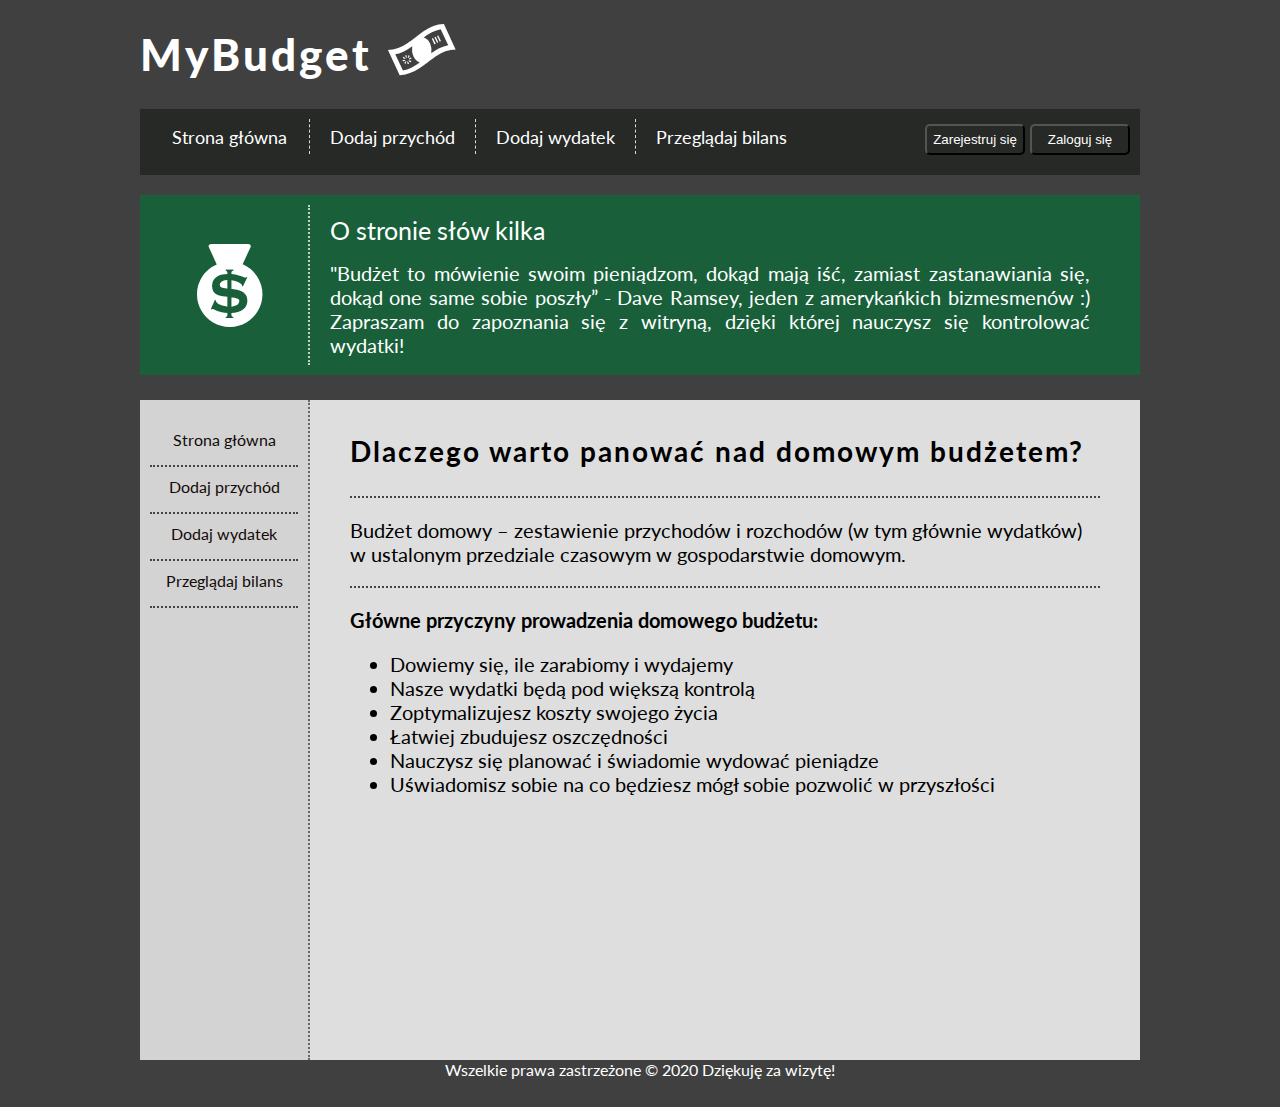
<file: index.html>
<!DOCTYPE html>
<html lang="pl">
<head>

	<meta charset="utf-8">
	<title>MyBudget</title>
	<meta name="description" content="Tutaj w łatwy sposób zapanujesz nad swoim domowym budżetem!">
	<meta name="keywords" content="finanse, budżet, pieniądze, jak zapanować, oblicz, wydatki, przychody, bilans, policz swoje finanse, miesięczne zestwienie, kontrola budżetu">
	<meta name="author" content="Przemysław Kapela">
	
	<meta http-equiv="X-Ua-Compatible" content="IE=edge,chrome=1">
	
	<link rel="stylesheet" href="main.css">
	<link rel="stylesheet" href="css/fontello.css">
	<link href='http://fonts.googleapis.com/css?family=Lato:400,900&subset=latin,latin-ext' rel='stylesheet' type='text/css'>
	
	<!--[if lt IE 9]>
	<script src="//cdnjs.cloudflare.com/ajax/libs/html5shiv/3.7.3/html5shiv.min.js"></script>
	<![endif]-->
	
</head>

<body>

	<header>
		<div id="logo">
			<h1>MyBudget</h1>
		</div>
		
		<div id="pic">
			<i class="icon-dollar"></i>
		</div>		
		
		<nav id="topnav">
		
			<div class="menu">
				<ol>
					<li><a href="#">Strona główna</a></li>
					<li><a href="#">Dodaj przychód</a></li>
					<li><a href="#">Dodaj wydatek</a></li>
					<li><a href="#">Przeglądaj bilans</a>
						<ul>
							<li><a href="#">Bierzący miesiąc</a></li>
							<li><a href="#">Poprzedni miesiąc</a></li>
							<li><a href="#">Ostatni rok</a></li>
							<li><a href="#">Niestandardowy</a></li>
						</ul>
					</li>	
				</ol>
				<div class="button">
					<button type="button">Zarejestruj się</button>
					<button type="button">Zaloguj się</button>
				</div>
				<div style="clear:both;"></div>
			</div>
			
		</nav>
	
	</header>
	<div id="topbar">
			<div id="topbarL">
				<i class="icon-money"></i>
			</div>
			<div id="topbarR">
				<span class="bigtitle">O stronie słów kilka</span>
				<div style="height: 16px;"></div>
				"Budżet to mówienie swoim pieniądzom, dokąd mają iść, zamiast zastanawiania się, dokąd one same sobie poszły” - Dave Ramsey, jeden z amerykańkich bizmesmenów :) Zapraszam do zapoznania się z witryną, dzięki której nauczysz się kontrolować wydatki!
			</div>
			<div style="clear:both;"></div>
	</div>
	<div id="container">		
		
		<div class="menuL">
			<div class="optionL"><a href="#">Strona główna</a></div>
			<div class="optionL"><a href="#">Dodaj przychód</a></div>
			<div class="optionL"><a href="#">Dodaj wydatek</a></div>
			<div class="optionL"><a href="#">Przeglądaj bilans</a></div>
		</div>
		
		<div id="content">
		
			<main>
			
				<article>
					
					<h2>Dlaczego warto panować nad domowym budżetem?</h2>
			
						<div class="dottedline"></div>
			
						Budżet domowy – zestawienie przychodów i rozchodów (w tym głównie wydatków) w ustalonym przedziale czasowym w gospodarstwie domowym.
			
						<div class="dottedline"></div>
						
						<h3>Główne przyczyny prowadzenia domowego budżetu:</h3>
						<ul class="pkt">
							<li>Dowiemy się, ile zarabiomy i wydajemy</li>
							<li>Nasze wydatki będą pod większą kontrolą</li>
							<li>Zoptymalizujesz koszty swojego życia</li>
							<li>Łatwiej zbudujesz oszczędności</li>
							<li>Nauczysz się planować i świadomie wydować pieniądze</li>
							<li>Uświadomisz sobie na co będziesz mógł sobie pozwolić w przyszłości</li>
						</ul>					
							
				</article>
			
			</main>
		</div>
		
		<footer>
			
			<div class="info">
				Wszelkie prawa zastrzeżone &copy; 2020 Dziękuję za wizytę!
			</div>
		
		</footer>
	</div>
</body>
</html>
</file>
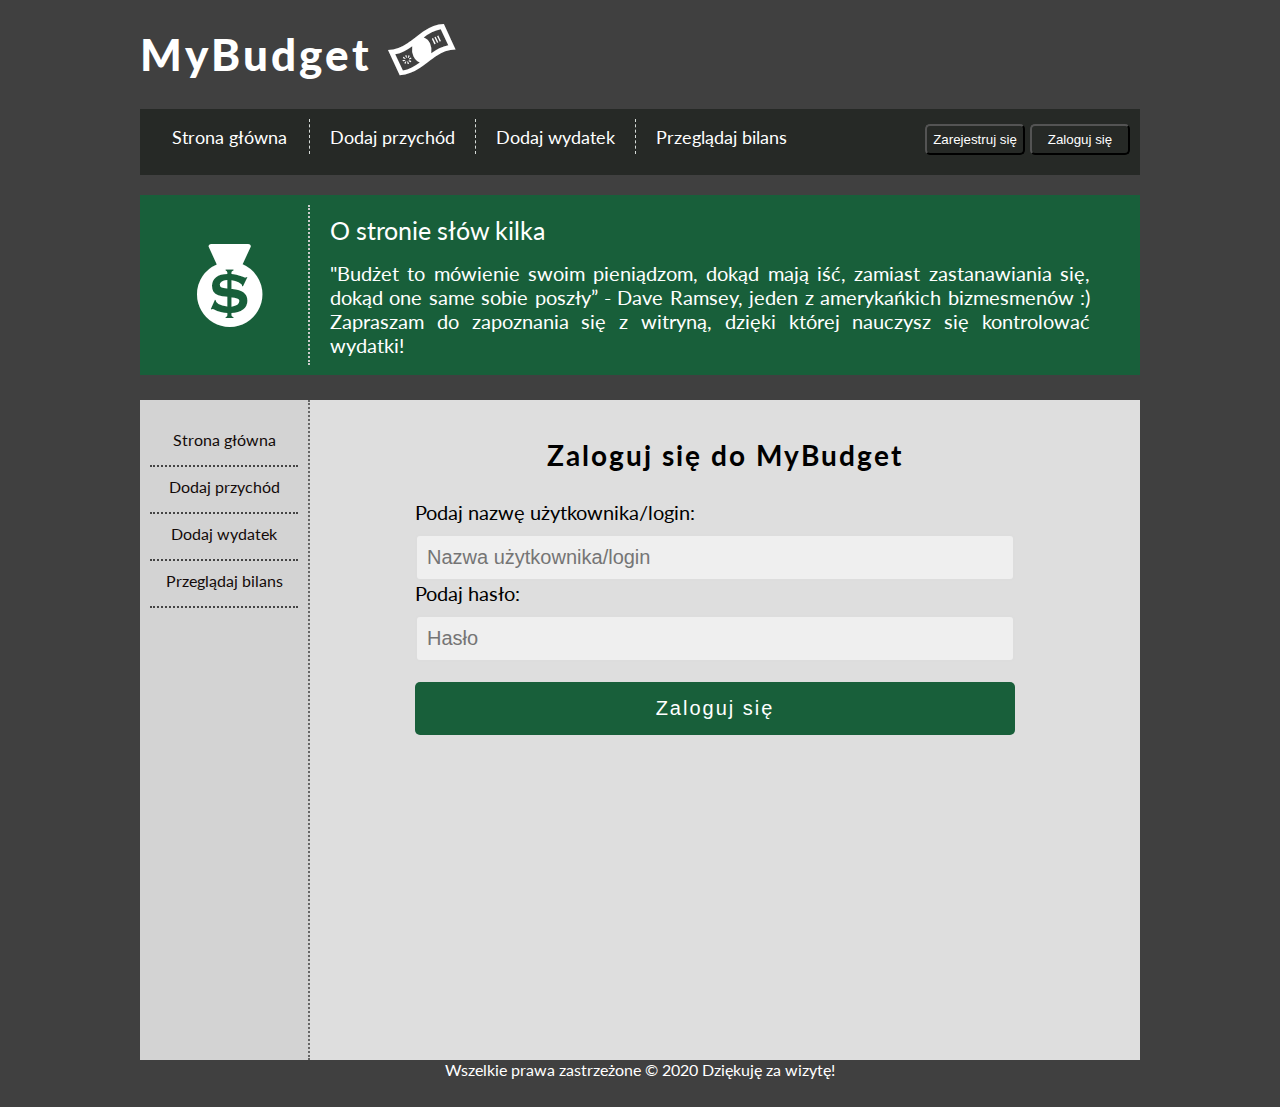
<file: loged.html>
<!DOCTYPE html>
<html lang="pl">
<head>

	<meta charset="utf-8">
	<title>MyBudget</title>
	<meta name="description" content="Tutaj w łatwy sposób zapanujesz nad swoim domowym budżetem!">
	<meta name="keywords" content="finanse, budżet, pieniądze, jak zapanować, oblicz, wydatki, przychody, bilans, policz swoje finanse, miesięczne zestwienie, kontrola budżetu">
	<meta name="author" content="Przemysław Kapela">
	
	<meta http-equiv="X-Ua-Compatible" content="IE=edge,chrome=1">
	
	<link rel="stylesheet" href="main.css">
	<link rel="stylesheet" href="css/fontello.css">
	<link href='http://fonts.googleapis.com/css?family=Lato:400,900&subset=latin,latin-ext' rel='stylesheet' type='text/css'>
	
	<!--[if lt IE 9]>
	<script src="//cdnjs.cloudflare.com/ajax/libs/html5shiv/3.7.3/html5shiv.min.js"></script>
	<![endif]-->
	
</head>

<body>

	<header>
		<div id="logo">
			<h1>MyBudget</h1>
		</div>
		
		<div id="pic">
			<i class="icon-dollar"></i>
		</div>		
		
		<nav id="topnav">
		
			<div class="menu">
				<ol>
					<li><a href="#">Strona główna</a></li>
					<li><a href="#">Dodaj przychód</a></li>
					<li><a href="#">Dodaj wydatek</a></li>
					<li><a href="#">Przeglądaj bilans</a>
						<ul>
							<li><a href="#">Bierzący miesiąc</a></li>
							<li><a href="#">Poprzedni miesiąc</a></li>
							<li><a href="#">Ostatni rok</a></li>
							<li><a href="#">Niestandardowy</a></li>
						</ul>
					</li>	
				</ol>
				<div class="button">
					<button type="button">Zarejestruj się</button>
					<button type="button">Zaloguj się</button>
				</div>
				<div style="clear:both;"></div>
			</div>
			
		</nav>
	
	</header>
	<div id="topbar">
			<div id="topbarL">
				<i class="icon-money"></i>
			</div>
			<div id="topbarR">
				<span class="bigtitle">O stronie słów kilka</span>
				<div style="height: 16px;"></div>
				"Budżet to mówienie swoim pieniądzom, dokąd mają iść, zamiast zastanawiania się, dokąd one same sobie poszły” - Dave Ramsey, jeden z amerykańkich bizmesmenów :) Zapraszam do zapoznania się z witryną, dzięki której nauczysz się kontrolować wydatki!
			</div>
			<div style="clear:both;"></div>
	</div>
	<div id="container">		
		
		<div class="menuL">
			<div class="optionL"><a href="#">Strona główna</a></div>
			<div class="optionL"><a href="#">Dodaj przychód</a></div>
			<div class="optionL"><a href="#">Dodaj wydatek</a></div>
			<div class="optionL"><a href="#">Przeglądaj bilans</a></div>
		</div>
		
		<div id="content">
		
			<main>
			
				<article>
				
					<div class="logoR">
						<p>Zaloguj się do MyBudget</p>
					</div>
					
					<form>
						
						<label class="date">Podaj nazwę użytkownika/login:<input type="text" placeholder="Nazwa użytkownika/login" onfocus="this.placeholder=''" onblur="this.placeholder='Nazwa użytkownika/login'" ></label>
						
						<label class="date">Podaj hasło:<input type="password" placeholder="Hasło" onfocus="this.placeholder=''" onblur="this.placeholder='Hasło'" ></label>
						
						<input type="submit" value="Zaloguj się">
			
					</form>
							
				</article>
			
			</main>
		</div>
		
		<footer>
			
			<div class="info">
				Wszelkie prawa zastrzeżone &copy; 2020 Dziękuję za wizytę!
			</div>
		
		</footer>
	</div>
</body>
</html>
</file>
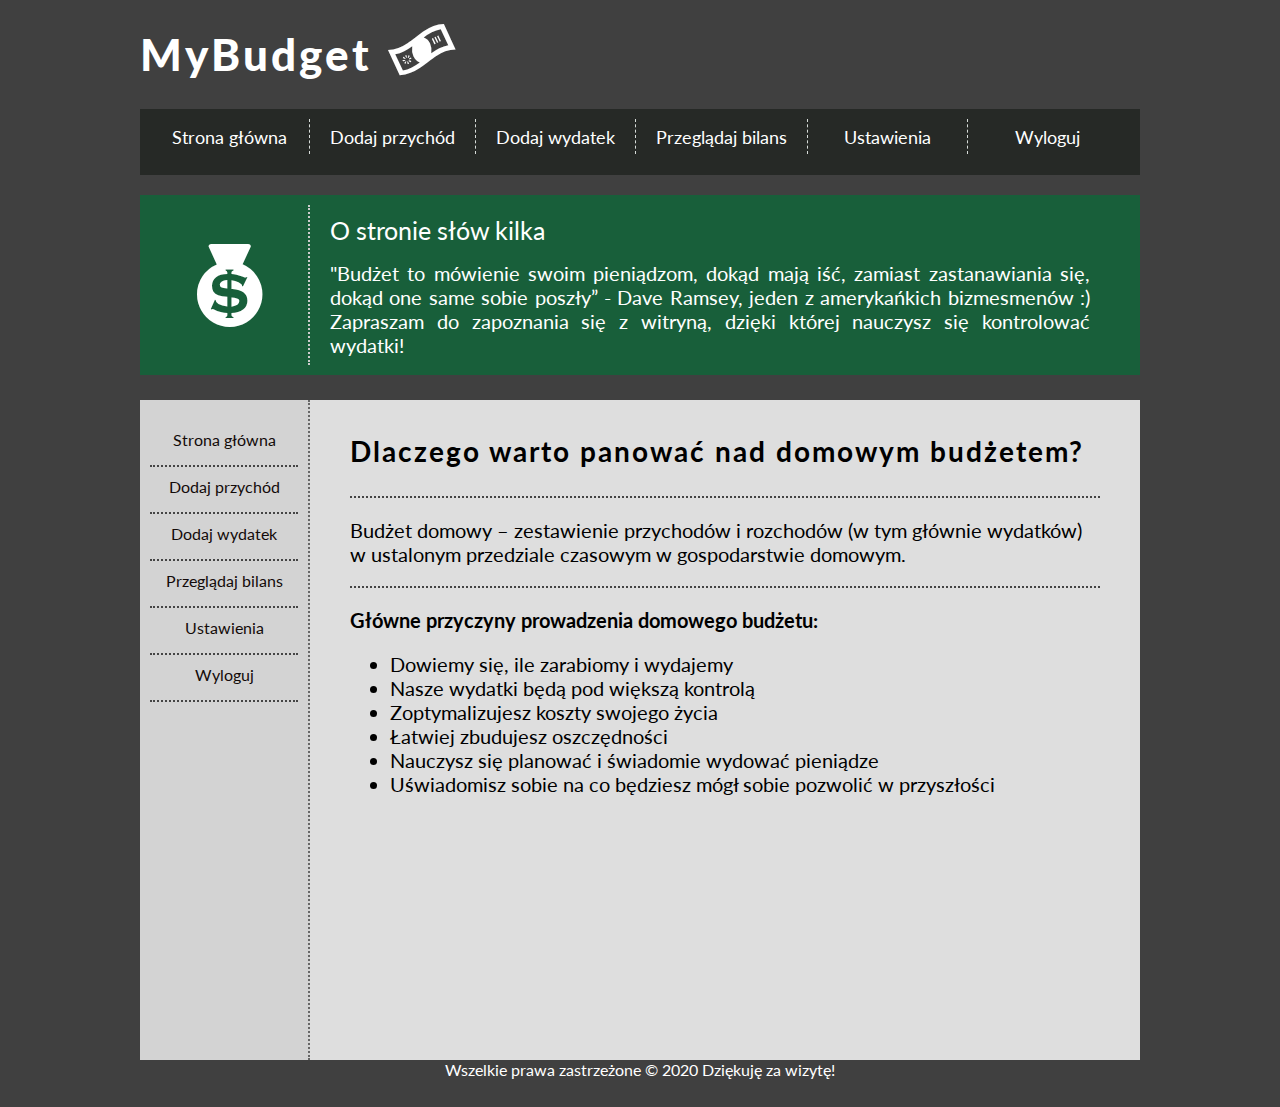
<file: mainMenu.html>
<!DOCTYPE html>
<html lang="pl">
<head>

	<meta charset="utf-8">
	<title>MyBudget</title>
	<meta name="description" content="Tutaj w łatwy sposób zapanujesz nad swoim domowym budżetem!">
	<meta name="keywords" content="finanse, budżet, pieniądze, jak zapanować, oblicz, wydatki, przychody, bilans, policz swoje finanse, miesięczne zestwienie, kontrola budżetu">
	<meta name="author" content="Przemysław Kapela">
	
	<meta http-equiv="X-Ua-Compatible" content="IE=edge,chrome=1">
	
	<link rel="stylesheet" href="main.css">
	<link rel="stylesheet" href="css/fontello.css">
	<link href='http://fonts.googleapis.com/css?family=Lato:400,900&subset=latin,latin-ext' rel='stylesheet' type='text/css'>
	
	<!--[if lt IE 9]>
	<script src="//cdnjs.cloudflare.com/ajax/libs/html5shiv/3.7.3/html5shiv.min.js"></script>
	<![endif]-->
	
</head>

<body>

	<header>
		<div id="logo">
			<h1>MyBudget</h1>
		</div>
		
		<div id="pic">
			<i class="icon-dollar"></i>
		</div>		
		
		<nav id="topnav">
		
			<div class="menu">
				<ol>
					<li><a href="#">Strona główna</a></li>
					<li><a href="#">Dodaj przychód</a></li>
					<li><a href="#">Dodaj wydatek</a></li>
					<li><a href="#">Przeglądaj bilans</a>
						<ul>
							<li><a href="#">Bierzący miesiąc</a></li>
							<li><a href="#">Poprzedni miesiąc</a></li>
							<li><a href="#">Ostatni rok</a></li>
							<li><a href="#">Niestandardowy</a></li>
						</ul>
					</li>
					<li><a href="#">Ustawienia</a></li>					
					<li><a href="#">Wyloguj</a></li>				
				</ol>

			</div>
			
		</nav>
	
	</header>
	<div id="topbar">
			<div id="topbarL">
				<i class="icon-money"></i>
			</div>
			<div id="topbarR">
				<span class="bigtitle">O stronie słów kilka</span>
				<div style="height: 16px;"></div>
				"Budżet to mówienie swoim pieniądzom, dokąd mają iść, zamiast zastanawiania się, dokąd one same sobie poszły” - Dave Ramsey, jeden z amerykańkich bizmesmenów :) Zapraszam do zapoznania się z witryną, dzięki której nauczysz się kontrolować wydatki!
			</div>
			<div style="clear:both;"></div>
	</div>
	<div id="container">		
		
		<div class="menuL">
			<div class="optionL"><a href="#">Strona główna</a></div>
			<div class="optionL"><a href="#">Dodaj przychód</a></div>
			<div class="optionL"><a href="#">Dodaj wydatek</a></div>
			<div class="optionL"><a href="#">Przeglądaj bilans</a></div>
			<div class="optionL"><a href="#">Ustawienia</a></div>
			<div class="optionL"><a href="#">Wyloguj</a></div>
		</div>
		
		<div id="content">
		
			<main>
			
				<article>
					
					<h2>Dlaczego warto panować nad domowym budżetem?</h2>
			
						<div class="dottedline"></div>
			
						Budżet domowy – zestawienie przychodów i rozchodów (w tym głównie wydatków) w ustalonym przedziale czasowym w gospodarstwie domowym.
			
						<div class="dottedline"></div>
						
						<h3>Główne przyczyny prowadzenia domowego budżetu:</h3>
						<ul class="pkt">
							<li>Dowiemy się, ile zarabiomy i wydajemy</li>
							<li>Nasze wydatki będą pod większą kontrolą</li>
							<li>Zoptymalizujesz koszty swojego życia</li>
							<li>Łatwiej zbudujesz oszczędności</li>
							<li>Nauczysz się planować i świadomie wydować pieniądze</li>
							<li>Uświadomisz sobie na co będziesz mógł sobie pozwolić w przyszłości</li>
						</ul>					
							
				</article>
			
			</main>
		</div>
		
		<footer>
			
			<div class="info">
				Wszelkie prawa zastrzeżone &copy; 2020 Dziękuję za wizytę!
			</div>
		
		</footer>
	</div>
</body>
</html>
</file>
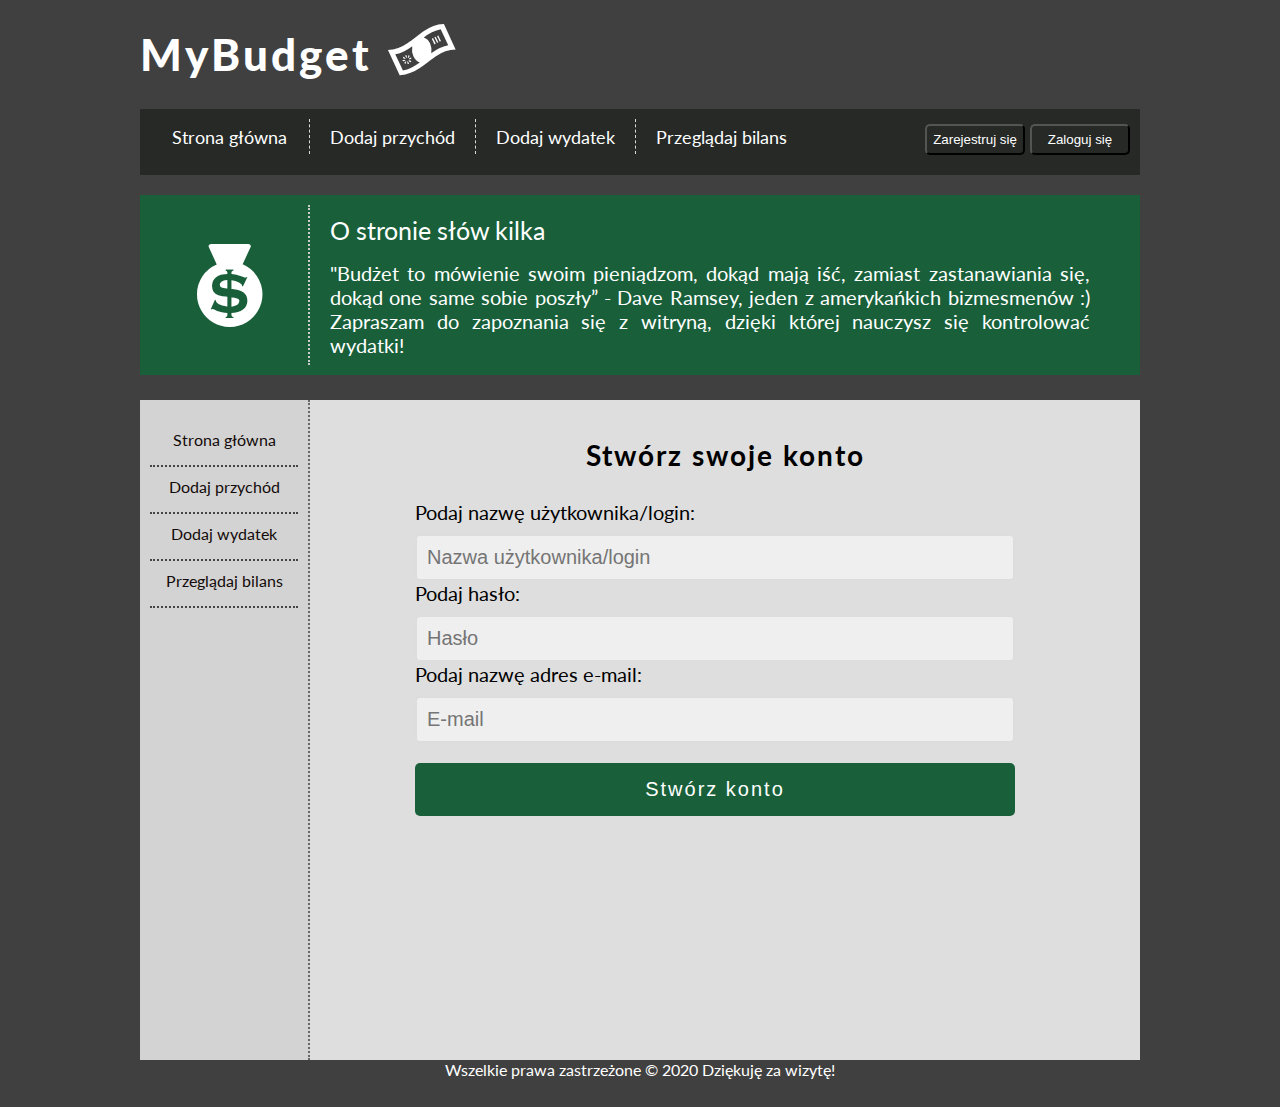
<file: registration.html>
<!DOCTYPE html>
<html lang="pl">
<head>

	<meta charset="utf-8">
	<title>MyBudget</title>
	<meta name="description" content="Tutaj w łatwy sposób zapanujesz nad swoim domowym budżetem!">
	<meta name="keywords" content="finanse, budżet, pieniądze, jak zapanować, oblicz, wydatki, przychody, bilans, policz swoje finanse, miesięczne zestwienie, kontrola budżetu">
	<meta name="author" content="Przemysław Kapela">
	
	<meta http-equiv="X-Ua-Compatible" content="IE=edge,chrome=1">
	
	<link rel="stylesheet" href="main.css">
	<link rel="stylesheet" href="css/fontello.css">
	<link href='http://fonts.googleapis.com/css?family=Lato:400,900&subset=latin,latin-ext' rel='stylesheet' type='text/css'>
	
	<!--[if lt IE 9]>
	<script src="//cdnjs.cloudflare.com/ajax/libs/html5shiv/3.7.3/html5shiv.min.js"></script>
	<![endif]-->
	
</head>

<body>

	<header>
		<div id="logo">
			<h1>MyBudget</h1>
		</div>
		
		<div id="pic">
			<i class="icon-dollar"></i>
		</div>		
		
		<nav id="topnav">
		
			<div class="menu">
				<ol>
					<li><a href="#">Strona główna</a></li>
					<li><a href="#">Dodaj przychód</a></li>
					<li><a href="#">Dodaj wydatek</a></li>
					<li><a href="#">Przeglądaj bilans</a>
						<ul>
							<li><a href="#">Bierzący miesiąc</a></li>
							<li><a href="#">Poprzedni miesiąc</a></li>
							<li><a href="#">Dane ramy czasowe</a></li>
						</ul>
					</li>	
				</ol>
				<div class="button">
					<button type="button">Zarejestruj się</button>
					<button type="button">Zaloguj się</button>
				</div>
				<div style="clear:both;"></div>
			</div>
			
		</nav>
	
	</header>
	<div id="topbar">
			<div id="topbarL">
				<i class="icon-money"></i>
			</div>
			<div id="topbarR">
				<span class="bigtitle">O stronie słów kilka</span>
				<div style="height: 16px;"></div>
				"Budżet to mówienie swoim pieniądzom, dokąd mają iść, zamiast zastanawiania się, dokąd one same sobie poszły” - Dave Ramsey, jeden z amerykańkich bizmesmenów :) Zapraszam do zapoznania się z witryną, dzięki której nauczysz się kontrolować wydatki!
			</div>
			<div style="clear:both;"></div>
	</div>
	<div id="container">		
		
		<div class="menuL">
			<div class="optionL"><a href="#">Strona główna</a></div>
			<div class="optionL"><a href="#">Dodaj przychód</a></div>
			<div class="optionL"><a href="#">Dodaj wydatek</a></div>
			<div class="optionL"><a href="#">Przeglądaj bilans</a></div>
		</div>
		
		<div id="content">
		
			<main>
			
				<article>
				
					<div class="logoR">
						<p>Stwórz swoje konto</p>
					</div>
					
					<form>
						
						<label class="date">Podaj nazwę użytkownika/login:<input type="text" placeholder="Nazwa użytkownika/login" onfocus="this.placeholder=''" onblur="this.placeholder='Nazwa użytkownika/login'" ></label>
						
						<label class="date">Podaj hasło:<input type="password" placeholder="Hasło" onfocus="this.placeholder=''" onblur="this.placeholder='Hasło'" ></label>
						
						<label class="date">Podaj nazwę adres e-mail:<input type="email" placeholder="E-mail" onfocus="this.placeholder=''" onblur="this.placeholder='E-mail'" ></label>
						
						<input type="submit" value="Stwórz konto">
			
					</form>
							
				</article>
			
			</main>
		</div>
		
		<footer>
			
			<div class="info">
				Wszelkie prawa zastrzeżone &copy; 2020 Dziękuję za wizytę!
			</div>
		
		</footer>
	</div>
</body>
</html>
</file>
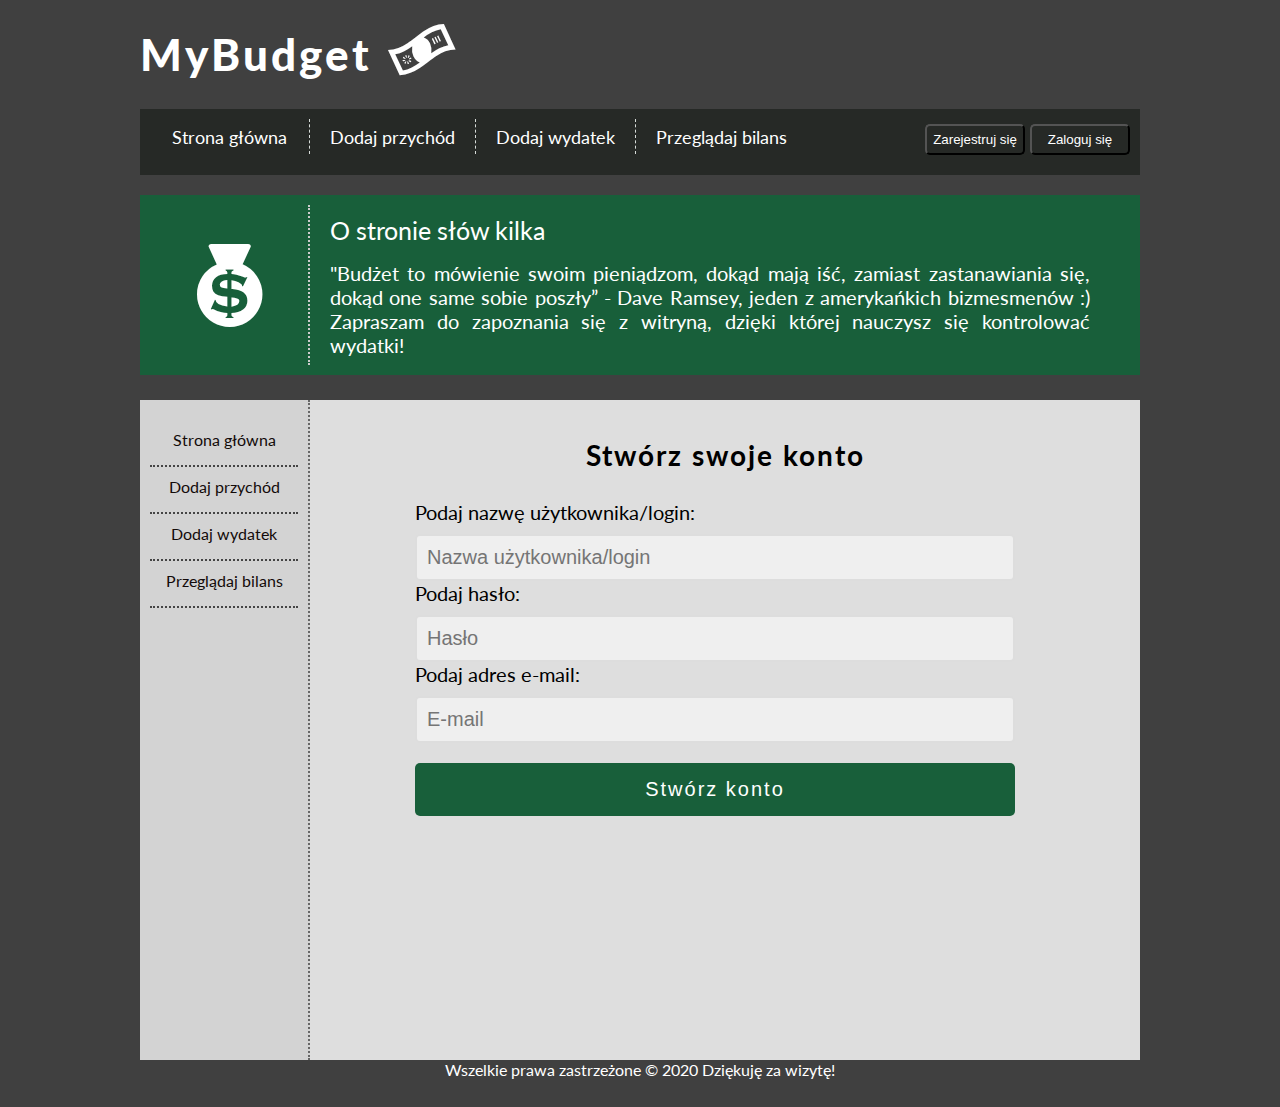
<file: registrationWeb.html>
<!DOCTYPE html>
<html lang="pl">
<head>

	<meta charset="utf-8">
	<title>MyBudget</title>
	<meta name="description" content="Tutaj w łatwy sposób zapanujesz nad swoim domowym budżetem!">
	<meta name="keywords" content="finanse, budżet, pieniądze, jak zapanować, oblicz, wydatki, przychody, bilans, policz swoje finanse, miesięczne zestwienie, kontrola budżetu">
	<meta name="author" content="Przemysław Kapela">
	
	<meta http-equiv="X-Ua-Compatible" content="IE=edge,chrome=1">
	
	<link rel="stylesheet" href="main.css">
	<link rel="stylesheet" href="css/fontello.css">
	<link href='http://fonts.googleapis.com/css?family=Lato:400,900&subset=latin,latin-ext' rel='stylesheet' type='text/css'>
	
	<!--[if lt IE 9]>
	<script src="//cdnjs.cloudflare.com/ajax/libs/html5shiv/3.7.3/html5shiv.min.js"></script>
	<![endif]-->
	
</head>

<body>

	<header>
		<div id="logo">
			<h1>MyBudget</h1>
		</div>
		
		<div id="pic">
			<i class="icon-dollar"></i>
		</div>		
		
		<nav id="topnav">
		
			<div class="menu">
				<ol>
					<li><a href="#">Strona główna</a></li>
					<li><a href="#">Dodaj przychód</a></li>
					<li><a href="#">Dodaj wydatek</a></li>
					<li><a href="#">Przeglądaj bilans</a>
						<ul>
							<li><a href="#">Bierzący miesiąc</a></li>
							<li><a href="#">Poprzedni miesiąc</a></li>
							<li><a href="#">Ostatni rok</a></li>
							<li><a href="#">Niestandardowy</a></li>
						</ul>
					</li>	
				</ol>
				<div class="button">
					<button type="button">Zarejestruj się</button>
					<button type="button">Zaloguj się</button>
				</div>
				<div style="clear:both;"></div>
			</div>
			
		</nav>
	
	</header>
	<div id="topbar">
			<div id="topbarL">
				<i class="icon-money"></i>
			</div>
			<div id="topbarR">
				<span class="bigtitle">O stronie słów kilka</span>
				<div style="height: 16px;"></div>
				"Budżet to mówienie swoim pieniądzom, dokąd mają iść, zamiast zastanawiania się, dokąd one same sobie poszły” - Dave Ramsey, jeden z amerykańkich bizmesmenów :) Zapraszam do zapoznania się z witryną, dzięki której nauczysz się kontrolować wydatki!
			</div>
			<div style="clear:both;"></div>
	</div>
	<div id="container">		
		
		<div class="menuL">
			<div class="optionL"><a href="#">Strona główna</a></div>
			<div class="optionL"><a href="#">Dodaj przychód</a></div>
			<div class="optionL"><a href="#">Dodaj wydatek</a></div>
			<div class="optionL"><a href="#">Przeglądaj bilans</a></div>
		</div>
		
		<div id="content">
		
			<main>
			
				<article>
				
					<div class="logoR">
						<p>Stwórz swoje konto</p>
					</div>
					
					<form>
						
						<label class="date">Podaj nazwę użytkownika/login:<input type="text" placeholder="Nazwa użytkownika/login" onfocus="this.placeholder=''" onblur="this.placeholder='Nazwa użytkownika/login'" ></label>
						
						<label class="date">Podaj hasło:<input type="password" placeholder="Hasło" onfocus="this.placeholder=''" onblur="this.placeholder='Hasło'" ></label>
						
						<label class="date">Podaj adres e-mail:<input type="email" placeholder="E-mail" onfocus="this.placeholder=''" onblur="this.placeholder='E-mail'" ></label>
						
						<input type="submit" value="Stwórz konto">
			
					</form>
							
				</article>
			
			</main>
		</div>
		
		<footer>
			
			<div class="info">
				Wszelkie prawa zastrzeżone &copy; 2020 Dziękuję za wizytę!
			</div>
		
		</footer>
	</div>
</body>
</html>
</file>
<file: main.css>
body
{
	background-color: #404040;
	width: 1000px;
	margin-left: auto;
	margin-right: auto;
	font-family: 'Lato', sans-serif;
}
#logo
{
	display: inline-block;
}
#pic
{
	display: inline-block;
}
h1
{
	color: white;
	margin-top: 20px;
	font-size: 44px;
	letter-spacing: 3px;
	font-weight: 900;
}

#topnav
{
	background-color: #262926;
}
#container
{
	height: 100%;
}
.bigtitle
{
	font-size: 25px;
}
.menu
{
	padding: 10px;
	font-size: 18px;
	min-height: 38px;
	line-height: 200%;
}
.menu a
{
	color: #fff;
	text-decoration: none;
}
.menu a:hover
{
	color: #9DA39D;
}
ol
{
	padding: 0;
	margin: 0;
	list-style-type: none;
	font-size: 18px;
	height: 35px;
	line-height: 200%;
	display: inline-block;
}
ol > li
{
	float: left;
	min-width: 119px;
	padding-left: 20px;
	padding-right: 20px;
	border-right: 1px dashed #D7DCD9;
	text-align: center;
	height: 35px;
}
ol > li:last-child
{
	border-right: none;
}
ol > li > ul
{
	list-style-type: none;
	padding: 0;
	margin: 0;
	height: 40px;
	display: none;
	font-size: 16px;
}
ol > li:hover > ul
{
	display: block;
}
ol > li > ul > li
{
	background-color:#262926;
	position: relative;
	z-index: 100;
	border-top: 1px dashed #D7DCD9;
}

ol > li > ul > li:hover
{
	background-color: #050505;
}

ol > li > ul > li:hover > a
{
	color: #white;
}

#topbar
{
	background-color: #185F3A;
	color: white;
	padding: 10px;
	margin-top: 20px;
	margin-bottom: 25px;
	height: 160px;
}

#topbarL
{
	float:left;
	padding: 20px;
	padding-left: 5px;
	padding-right: 5px;
	width: 148px;
	text-align: center;
	border-right: 2px dotted #cccccc;
	height: 120px;
}

#topbarR
{
	float: left;
	padding: 10px;
	padding-left: 20px;
	width: 760px;
	font-size: 20px;
	text-align: justify;
}
.menuL
{
	float: left;
	width: 148px;
	min-height: 620px;
	padding:20px;
	padding-left: 10px;
	padding-right: 10px;
	background-color: lightgray;
	text-align: center;
	font-size: 16px;
	border-right: 2px dotted #666666;
}
.menuL a
{
	color: #130B0A;
	text-decoration: none;
}
.optionL
{
	font-size:16px;
	height:25px;
	padding: 10px;
	border-bottom: 2px dotted #444444;
}
.optionL:hover
{
	background-color: #F0F0F0;
	color: white;
	cursor: pointer;
}

#content
{
	float: left;
	padding: 40px;
	width: 750px;
	background-color: #dedede;
	min-height: 610px;
	font-size: 20px;
	padding-top:10px;
}
h2
{
	font-size: 28px;
	font-weight: 700;
	letter-spacing: 2px;
}
h3
{
	font-size: 20px;
	font-weight: 700;
}
.info
{
	margin-left: auto;
	margin-right: auto;
	color: white;
	text-align: center;
	padding: 20px;
	font-size: 16px;
}
.dottedline
{
	height: 5px;
	margin-top: 15px;
	margin-bottom: 20px;
	border-bottom: 2px dotted #444444;
}
.pkt
{
	padding-bottom: 10px;
	font-size: 20px;
}
.button
{
	float: right;
}
.logoR
{
	font-size: 28px;
	font-weight: 700;
	letter-spacing: 2px;
	text-align: center;
}
.date
{
	font-size: 20px;
	text-align: justify;
	margin-left: 65px;
	
}
input[type=text],
input[type=password],
input[type=email]
{
	width: 600px;
	background-color: #efefef;
	color: #666;
	border: 2px solid #ddd;
	border-radius: 5px;
	font-size: 20px;
	padding: 10px;
	box-sizing: border-box;
	outline: none;
	margin-top: 10px;
	margin-left: 65px;
	
}
input[type=submit]
{
	width: 600px;
	background-color: #185F3A;
	font-size:20px;
	color: white;
	padding: 15px 10px;
	margin-top: 20px;
	border: none;
	border-radius: 5px;
	cursor: pointer;
	letter-spacing: 2px;
	outline: none;
	margin-left: 65px;
}
input[type=submit]:hover
{
	background-color: #37b93d;
}
button
{
	background-color: #262926;
	color: white;
	cursor: pointer;
	width: 100px;
	border-radius: 5px;
	padding: 6px;
}
button:hover
{
	background-color: #635C5C;
}
.row
{
	margin: 10px 10px;
}
.col
{
	display: inline-block;
	margin: 0 10px;
	width: 200px;
}
#komentarz
{
	display: none;
}
#add,input[type=reset]
{
	width: 150px;
	height: 40px;
	text-align: center;
	background-color: #286607;
	font-size:15px;
	color: white;
	margin-top: 20px;
	border: none;
	border-radius: 5px;
	cursor: pointer;
	outline: none;
	padding: 0px;
	margin-left: 0px;
}
#add:hover,input[type=reset]:hover
{
	background-color: #37b93d;
}
#peroid
{
	margin-left: 600px;
}
#finance
{
	text-align: center;
	margin-top: 10px;
	margin-bottom: 5px;
	padding:0px;
}
.fin
{
	width: 740px;
	height: 180px;
	border: 1px solid black;
}

.line
{
	height: 5px;
	border-bottom: 1px solid #444444;
}
</file>
<file: css/fontello.css>
@font-face {
  font-family: 'fontello';
  src: url('../font/fontello.eot?79273052');
  src: url('../font/fontello.eot?79273052#iefix') format('embedded-opentype'),
       url('../font/fontello.woff2?79273052') format('woff2'),
       url('../font/fontello.woff?79273052') format('woff'),
       url('../font/fontello.ttf?79273052') format('truetype'),
       url('../font/fontello.svg?79273052#fontello') format('svg');
  font-weight: normal;
  font-style: normal;
}
/* Chrome hack: SVG is rendered more smooth in Windozze. 100% magic, uncomment if you need it. */
/* Note, that will break hinting! In other OS-es font will be not as sharp as it could be */
/*
@media screen and (-webkit-min-device-pixel-ratio:0) {
  @font-face {
    font-family: 'fontello';
    src: url('../font/fontello.svg?79273052#fontello') format('svg');
  }
}
*/
 
 [class^="icon-"]:before, [class*=" icon-"]:before {
  font-family: "fontello";
  font-style: normal;
  font-weight: normal;
  speak: none;
 
  display: inline-block;
  text-decoration: inherit;
  width: 1em;
  margin-right: .2em;
  text-align: center;
  /* opacity: .8; */
 
  /* For safety - reset parent styles, that can break glyph codes*/
  font-variant: normal;
  text-transform: none;
 
  /* fix buttons height, for twitter bootstrap */
  line-height: 1em;
 
  /* Animation center compensation - margins should be symmetric */
  /* remove if not needed */
  margin-left: .2em;
 
  /* you can be more comfortable with increased icons size */
  /* font-size: 120%; */
 
  /* Font smoothing. That was taken from TWBS */
  -webkit-font-smoothing: antialiased;
  -moz-osx-font-smoothing: grayscale;
 
  /* Uncomment for 3D effect */
  /* text-shadow: 1px 1px 1px rgba(127, 127, 127, 0.3); */
}
 
.icon-dollar:before { content: '\e800';font-size: 60px; color: white; } /* '' */
.icon-money:before { content: '\e801';font-size: 100px; margin-top: 10px; } /* '' */
</file>
